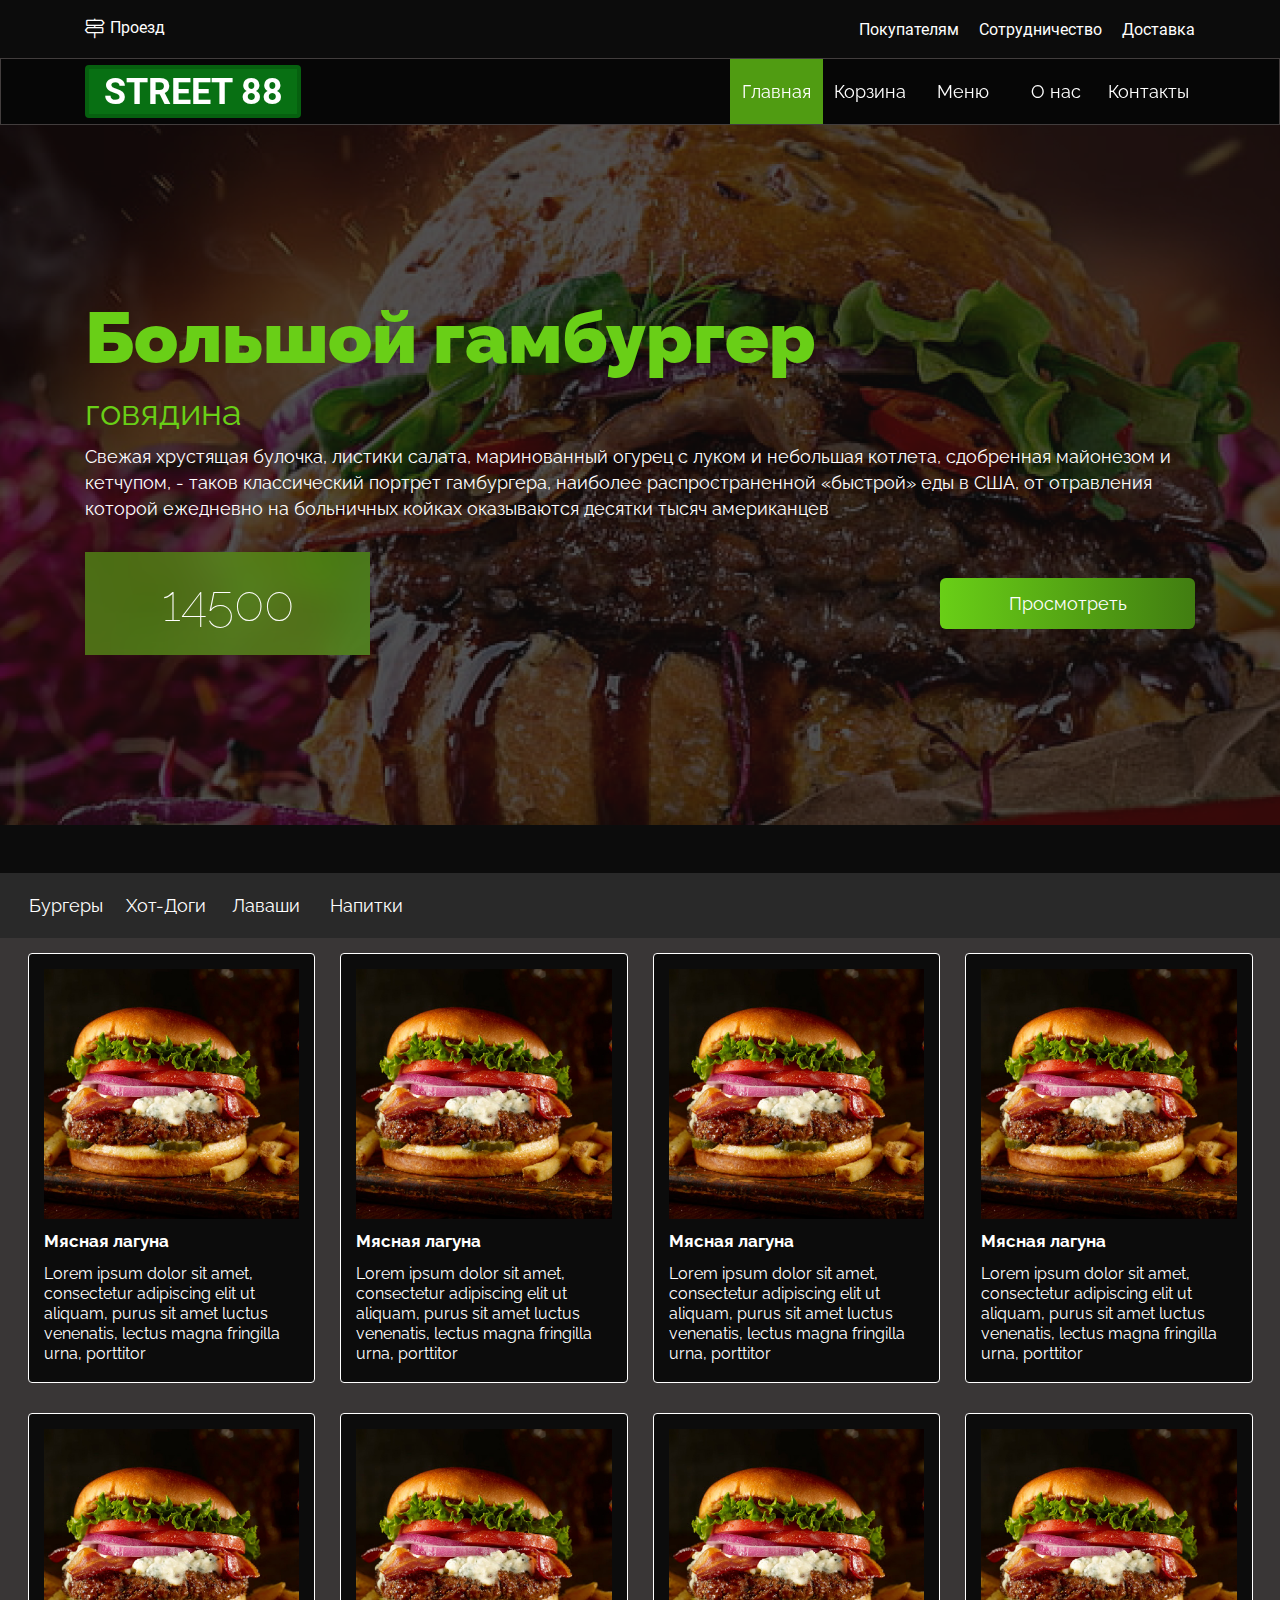
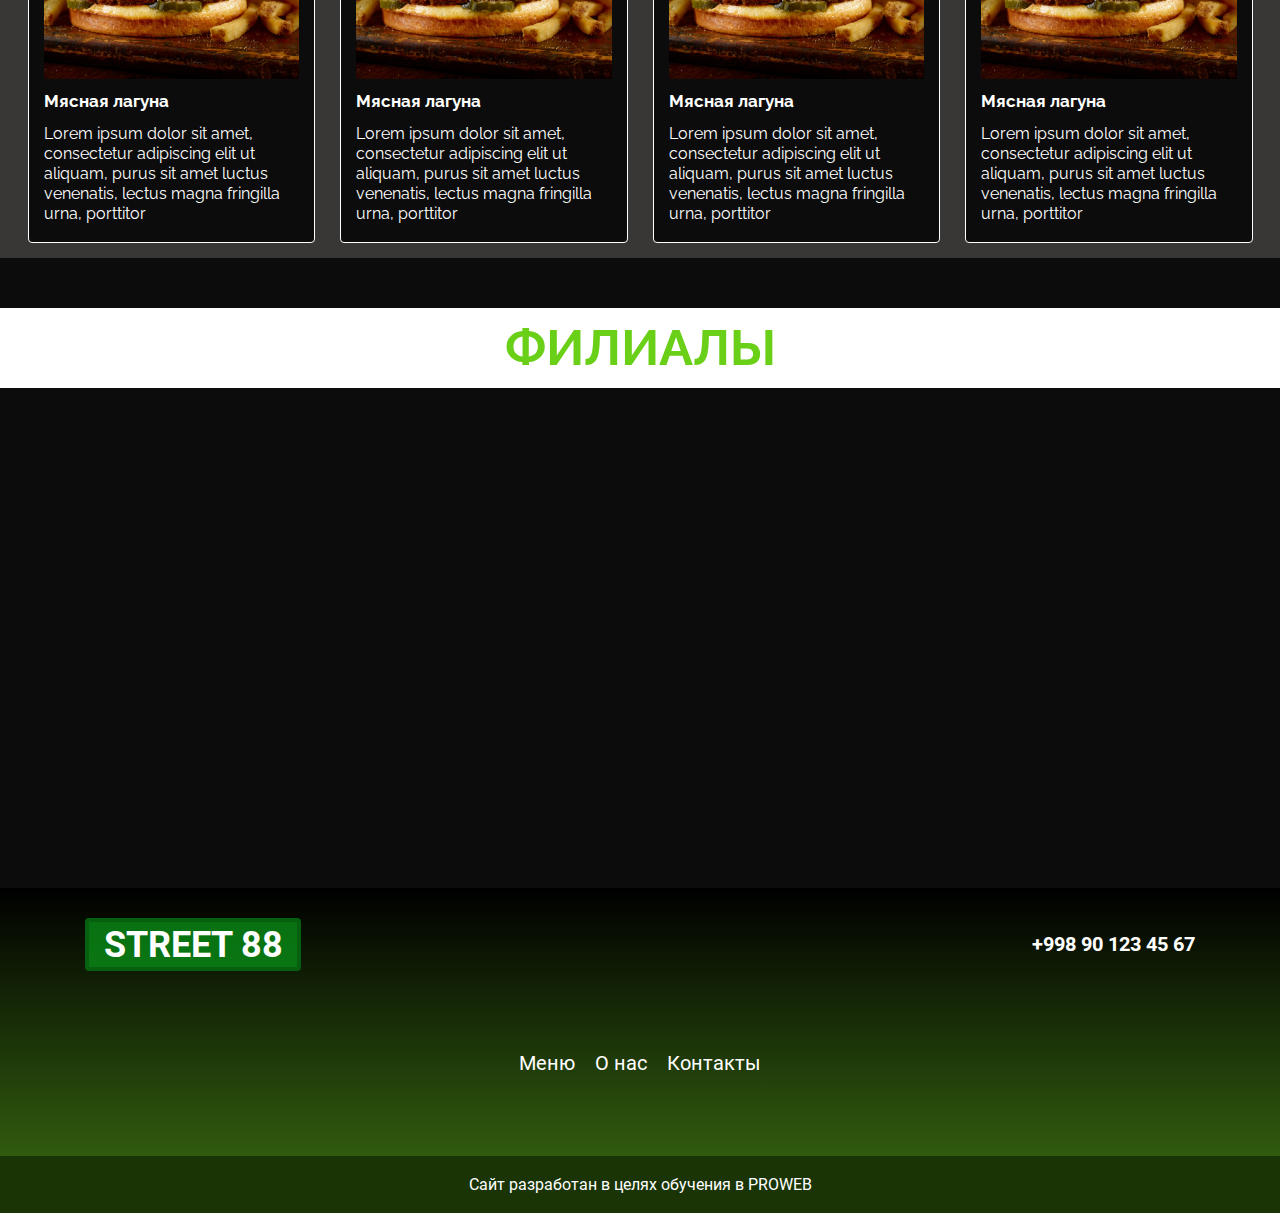
<file: index.html>
<!DOCTYPE html>
<html lang="en">
<head>
    <meta charset="UTF-8">
    <meta http-equiv="X-UA-Compatible" content="IE=edge">
    <meta name="viewport" content="width=device-width, initial-scale=1.0">
    <title>Document</title>
    <link rel="stylesheet" href="css/style.css">
</head>
<body>
    <!-- banner -->
    <div class="banner">
        <div class="banner__center container">
            <a class="banner__left">
                <span class="signs-post"></span>
                <p>Проезд</p>
            </a>
            <div class="banner__right">
                <ul>
                    <li><a href="#">Покупателям</a></li>
                    <li><a href="#">Сотрудничество</a></li>
                    <li><a href="#">Доставка</a></li>
                </ul>
            </div>
        </div>
    </div>
    <!-- banner end -->
    <!-- navbar -->
    <nav class="navbar">
        <div class="navbar__center container">
            <div class="navbar__logo navlogo-indents">
                <a href="index.html">street 88</a>
            </div>
            <div class="navbar__links">
                <ul>
                    <li><a href="index.html" class="active" >Главная</a></li>
                    <li><a href="#">Корзина</a></li>
                    <li><a href="#">Меню</a></li>
                    <li><a href="about-us.html">О нас</a></li>
                    <li><a href="#">Контакты</a></li>
                </ul>
            </div>
            <div class="navbar__menu">
                <span class="burger" ></span>
            </div>
        </div>
    </nav>
    <!-- navbar end  -->
    <!-- title-block  -->
    <div class="title-block">
        <img src="img/title-bg.jpg" alt="">
        <div class="title-block__black">
            <div class="title-block__center container">
                <div class="title-block__text">
                    <h1>Большой гамбургер</h1>
                    <h4>говядина</h4>
                    <p>Свежая хрустящая булочка, листики салата, маринованный огурец с луком и небольшая котлета, сдобренная майонезом и кетчупом, - таков классический портрет гамбургера, наиболее распространенной «быстрой» еды в США, от отравления которой ежедневно на больничных койках оказываются десятки тысяч американцев</p>
                </div>
                <div class="title-block__buttons">
                    <div class="cost">
                        14500
                    </div>
                    <a href="#">Просмотреть</a>
                </div>
            </div>
        </div>
    </div>
    <!-- title-block end -->
    <!-- content  -->
    <div class="content">
        <div class="products">
            <ul>
                <li>Бургеры</li>
                <li>Хот-Доги</li>
                <li>Лаваши</li>
                <li>Напитки</li>
            </ul>
        </div>
        <div class="content__cards">
            <div class="burger-card">
                <div class="burger-card-img">
                    <div class="burger-hov">
                        <span class="cart-plus"></span>
                    </div>
                    <img src="img/burger.jpg" alt="">
                    
                </div>
                <h4>Мясная лагуна</h4>
                <p>Lorem ipsum dolor sit amet, consectetur adipiscing elit ut aliquam, purus sit amet luctus venenatis, lectus magna fringilla urna, porttitor</p>
            </div>
            
            <div class="burger-card">
                <div class="burger-card-img">
                    <div class="burger-hov">
                        <span class="cart-plus"></span>
                    </div>
                    <img src="img/burger.jpg" alt="">
                    
                </div>
                <h4>Мясная лагуна</h4>
                <p>Lorem ipsum dolor sit amet, consectetur adipiscing elit ut aliquam, purus sit amet luctus venenatis, lectus magna fringilla urna, porttitor</p>
            </div>
            <div class="burger-card">
                <div class="burger-card-img">
                    <div class="burger-hov">
                        <span class="cart-plus"></span>
                    </div>
                    <img src="img/burger.jpg" alt="">
                    
                </div>
                <h4>Мясная лагуна</h4>
                <p>Lorem ipsum dolor sit amet, consectetur adipiscing elit ut aliquam, purus sit amet luctus venenatis, lectus magna fringilla urna, porttitor</p>
            </div>
            <div class="burger-card">
                <div class="burger-card-img">
                    <div class="burger-hov">
                        <span class="cart-plus"></span>
                    </div>
                    <img src="img/burger.jpg" alt="">
                    
                </div>
                <h4>Мясная лагуна</h4>
                <p>Lorem ipsum dolor sit amet, consectetur adipiscing elit ut aliquam, purus sit amet luctus venenatis, lectus magna fringilla urna, porttitor</p>
            </div>
            <div class="burger-card">
                <div class="burger-card-img">
                    <div class="burger-hov">
                        <span class="cart-plus"></span>
                    </div>
                    <img src="img/burger.jpg" alt="">
                    
                </div>
                <h4>Мясная лагуна</h4>
                <p>Lorem ipsum dolor sit amet, consectetur adipiscing elit ut aliquam, purus sit amet luctus venenatis, lectus magna fringilla urna, porttitor</p>
            </div>
            <div class="burger-card">
                <div class="burger-card-img">
                    <div class="burger-hov">
                        <span class="cart-plus"></span>
                    </div>
                    <img src="img/burger.jpg" alt="">
                    
                </div>
                <h4>Мясная лагуна</h4>
                <p>Lorem ipsum dolor sit amet, consectetur adipiscing elit ut aliquam, purus sit amet luctus venenatis, lectus magna fringilla urna, porttitor</p>
            </div>
            <div class="burger-card">
                <div class="burger-card-img">
                    <div class="burger-hov">
                        <span class="cart-plus"></span>
                    </div>
                    <img src="img/burger.jpg" alt="">
                    
                </div>
                <h4>Мясная лагуна</h4>
                <p>Lorem ipsum dolor sit amet, consectetur adipiscing elit ut aliquam, purus sit amet luctus venenatis, lectus magna fringilla urna, porttitor</p>
            </div>
            <div class="burger-card">
                <div class="burger-card-img">
                    <div class="burger-hov">
                        <span class="cart-plus"></span>
                    </div>
                    <img src="img/burger.jpg" alt="">
                    
                </div>
                <h4>Мясная лагуна</h4>
                <p>Lorem ipsum dolor sit amet, consectetur adipiscing elit ut aliquam, purus sit amet luctus venenatis, lectus magna fringilla urna, porttitor</p>
            </div>

        </div>
    </div>
    <!-- content end -->
    <!-- filials -->
    <div class="filials">
        <div class="filials__title">
            <h4>ФИЛИАЛЫ</h4>
        </div>
        <div class="filials__map">
            <iframe src="https://www.google.com/maps/embed?pb=!1m18!1m12!1m3!1d5993.589689210332!2d69.28808453417513!3d41.313326456420256!2m3!1f0!2f0!3f0!3m2!1i1024!2i768!4f13.1!3m3!1m2!1s0x38aef4d376395311%3A0x2f977e6f6b98ad7!2sStreet77!5e0!3m2!1sru!2s!4v1647420851551!5m2!1sru!2s" style="border:0;" allowfullscreen="" loading="lazy"></iframe>
        </div>
    </div>
    <!-- filials end -->
    <!-- footer -->
    <footer>
        <div class="footer__top container">
            <div class="footer__logo-tel">
                <div class="footer__logo">
                    <a href="index.html">street 88</a>
                </div>
                <div class="footer__tel">
                    <a href="tel:+998901234567">+998 90 123 45 67</a>
                </div>
            </div>

            <div class="footer__links">
                <ul>
                    <li><a href="#">Меню</a></li>
                    <li><a href="about-us.html">О нас</a></li>
                    <li><a href="#">Контакты</a></li>
                </ul>
            </div>
        </div>
        <div class="footer__buttom">
            <p>Сайт разработан в целях обучения в PROWEB</p>
        </div>
    </footer>
    <!-- footer end -->
    </body>
</html>
</file>
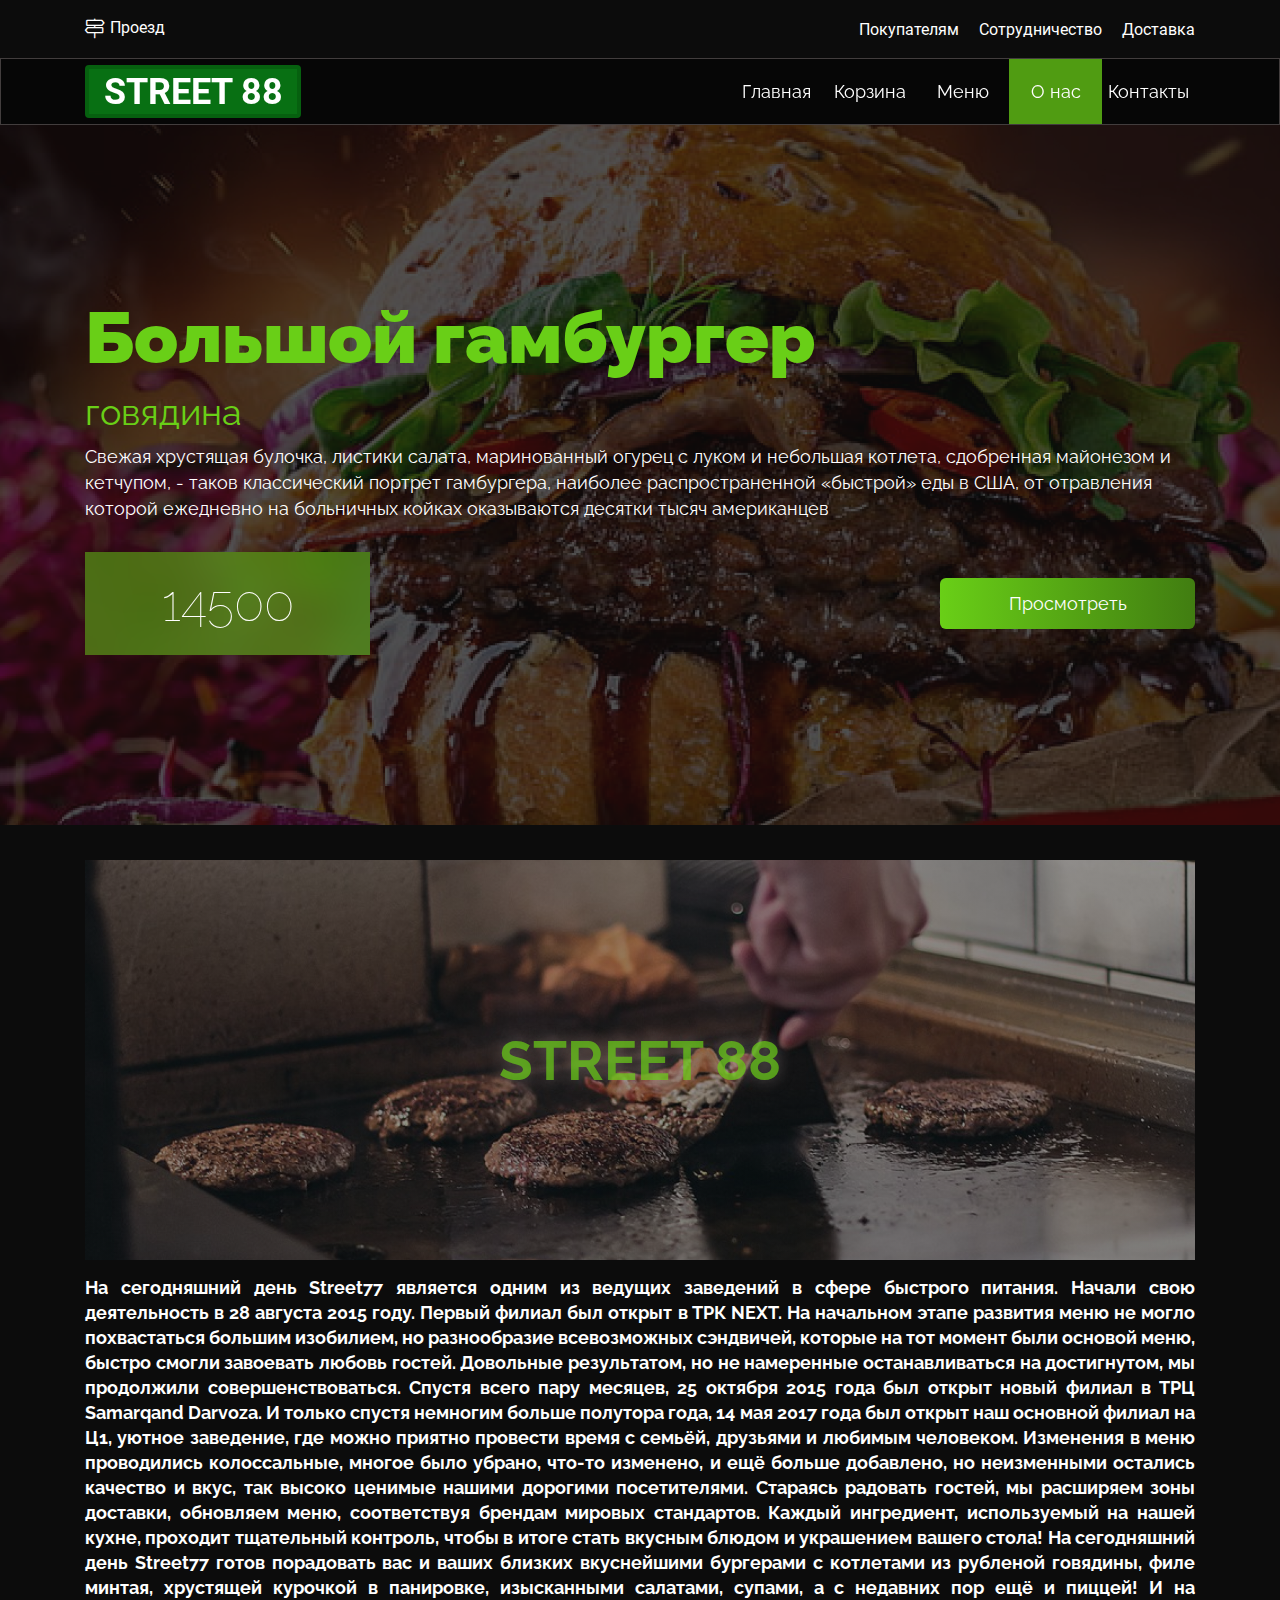
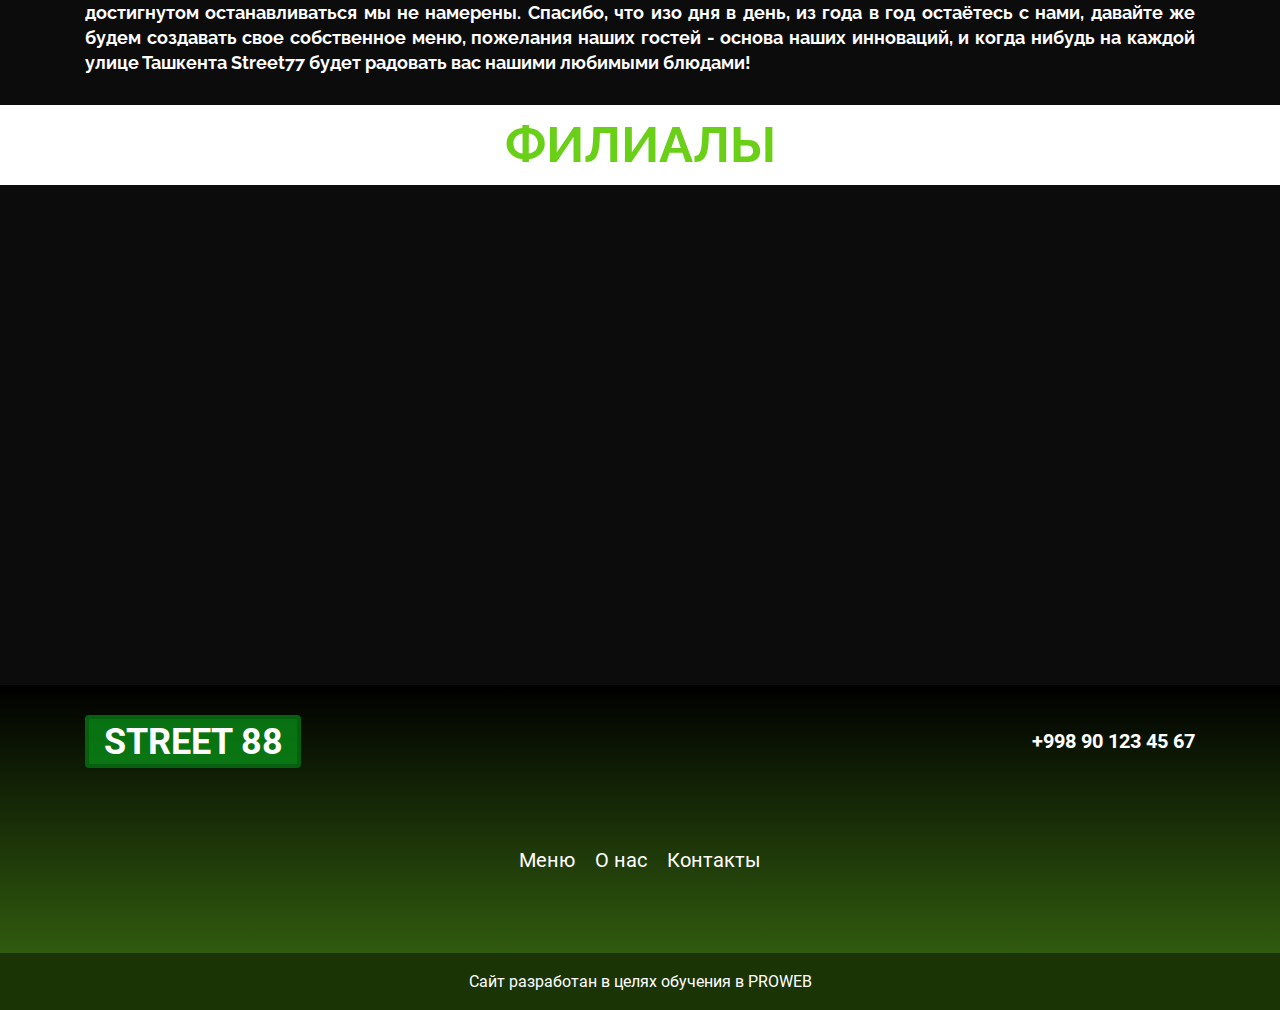
<file: about-us.html>
<!DOCTYPE html>
<html lang="en">
<head>
    <meta charset="UTF-8">
    <meta http-equiv="X-UA-Compatible" content="IE=edge">
    <meta name="viewport" content="width=device-width, initial-scale=1.0">
    <title>Document</title>
    <link rel="stylesheet" href="css/style.css">
</head>
<body>
    <!-- banner -->
    <div class="banner">
        <div class="banner__center container">
            <a class="banner__left">
                <span class="signs-post"></span>
                <p>Проезд</p>
            </a>
            <div class="banner__right">
                <ul>
                    <li><a href="#">Покупателям</a></li>
                    <li><a href="#">Сотрудничество</a></li>
                    <li><a href="#">Доставка</a></li>
                </ul>
            </div>
        </div>
    </div>
    <!-- banner end -->
    <!-- navbar -->
    <nav class="navbar">
        <div class="navbar__center container">
            <div class="navbar__logo navlogo-indents">
                <a href="index.html">street 88</a>
            </div>
            <div class="navbar__links">
                <ul>
                    <li><a href="index.html">Главная</a></li>
                    <li><a href="#">Корзина</a></li>
                    <li><a href="#">Меню</a></li>
                    <li><a href="about-us.html" class="active">О нас</a></li>
                    <li><a href="#">Контакты</a></li>
                </ul>
            </div>
            <div class="navbar__menu">
                <span class="burger" ></span>
            </div>
        </div>
    </nav>
    <!-- navbar end  -->
    <!-- title-block  -->
    <div class="title-block">
        <img src="img/title-bg.jpg" alt="">
        <div class="title-block__black">
            <div class="title-block__center container">
                <div class="title-block__text">
                    <h1>Большой гамбургер</h1>
                    <h4>говядина</h4>
                    <p>Свежая хрустящая булочка, листики салата, маринованный огурец с луком и небольшая котлета, сдобренная майонезом и кетчупом, - таков классический портрет гамбургера, наиболее распространенной «быстрой» еды в США, от отравления которой ежедневно на больничных койках оказываются десятки тысяч американцев</p>
                </div>
                <div class="title-block__buttons">
                    <div class="cost">
                        14500
                    </div>
                    <a href="#">Просмотреть</a>
                </div>
            </div>
        </div>
    </div>
    <!-- title-block end -->
    <!-- about__content -->
    <div class="about__content container">
        <div class="about__bg">
            <img src="img/about-us_cont.jpg" alt="">
            <div class="about__gradient">
                <h4>street 88</h4>
            </div>
        </div>
        <div class="about__text">
            <p>На сегодняшний день Street77 является одним из ведущих заведений в сфере быстрого питания. Начали свою деятельность в 28 августа 2015 году. Первый филиал был открыт в ТРК NEXT. На начальном этапе развития  меню не могло похвастаться большим изобилием, но  разнообразие всевозможных сэндвичей, которые на тот момент были основой меню, быстро смогли завоевать любовь гостей. Довольные результатом, но не намеренные останавливаться на достигнутом, мы продолжили совершенствоваться. Спустя всего пару месяцев, 25 октября 2015 года был открыт новый филиал в ТРЦ Samarqand Darvoza. И только спустя немногим больше полутора года, 14 мая 2017 года был открыт наш основной филиал на Ц1, уютное заведение, где можно приятно провести время с семьёй, друзьями и любимым человеком. Изменения в меню проводились колоссальные, многое было убрано, что-то изменено, и ещё больше добавлено, но неизменными остались качество и вкус, так высоко ценимые нашими дорогими посетителями. Стараясь радовать гостей, мы расширяем зоны доставки, обновляем меню, соответствуя брендам мировых стандартов. Каждый ингредиент, используемый на нашей кухне, проходит тщательный контроль, чтобы в итоге стать вкусным блюдом и украшением вашего стола! На сегодняшний день Street77 готов порадовать вас и ваших близких вкуснейшими бургерами с котлетами из рубленой говядины, филе минтая, хрустящей курочкой в панировке, изысканными салатами, супами, а с недавних пор ещё и пиццей! И на достигнутом останавливаться мы не намерены. Спасибо, что изо дня в день, из года в год остаётесь с нами, давайте же будем создавать свое собственное меню, пожелания наших гостей - основа наших инноваций, и когда нибудь на каждой улице Ташкента Street77 будет радовать вас нашими любимыми блюдами!</p>
        </div>
    </div>

    <!-- about__content end -->
    <!-- filials -->
    <div class="filials">
        <div class="filials__title">
            <h4>ФИЛИАЛЫ</h4>
        </div>
        <div class="filials__map">
            <iframe src="https://www.google.com/maps/embed?pb=!1m18!1m12!1m3!1d5993.589689210332!2d69.28808453417513!3d41.313326456420256!2m3!1f0!2f0!3f0!3m2!1i1024!2i768!4f13.1!3m3!1m2!1s0x38aef4d376395311%3A0x2f977e6f6b98ad7!2sStreet77!5e0!3m2!1sru!2s!4v1647420851551!5m2!1sru!2s" style="border:0;" allowfullscreen="" loading="lazy"></iframe>
        </div>
    </div>
    <!-- filials end -->
    <!-- footer -->
    <footer>
        <div class="footer__top container">
            <div class="footer__logo-tel">
                <div class="footer__logo">
                    <a href="index.html">street 88</a>
                </div>
                <div class="footer__tel">
                    <a href="tel:+998901234567">+998 90 123 45 67</a>
                </div>
            </div>

            <div class="footer__links">
                <ul>
                    <li><a href="#">Меню</a></li>
                    <li><a href="about-us.html">О нас</a></li>
                    <li><a href="#">Контакты</a></li>
                </ul>
            </div>
        </div>
        <div class="footer__buttom">
            <p>Сайт разработан в целях обучения в PROWEB</p>
        </div>
    </footer>
    <!-- footer end -->
    </body>
</html>
</file>
<file: css/style.css>
@import url(fonts.css);

*{
    padding: 0;
    margin: 0;
    list-style: none;
    text-decoration: none;
    box-sizing: border-box;
    font-weight: 400;
    font-family: 'Raleway';
    color: var(--white);
}
/* переменные  */
:root{
    --button-bg: linear-gradient(90deg, #69CF17 0%, #417D11 100%);
    --footer-bg: linear-gradient(180deg, #000000 0%, rgba(105, 207, 23, 0.5) 100%);
    --about-con-bg:linear-gradient(0deg, rgba(12, 12, 12, 0.44), rgba(12, 12, 12, 0.44));
    
    --bg-title:rgba(12, 12, 12, 0.72);
    --nav-border:rgba(125, 115, 115, 0.5);
    --nav-bg:rgba(0, 0, 0, 0.5);

    --any-black:#0C0C0C;
    --logo-bordder: #06600F ;
    --logo-bg: rgba(10, 148, 24, 0.75);
    --link-hover: rgba(105, 207, 23, 0.75);
    --green-col: #69CF17;
    --coast-col: rgba(105, 207, 23, 0.5);
    --choos-bg:#292929;
    --content-bg:#393636;
    --card-hover:rgba(105, 207, 23, 0.9);
    --footer-proweb:#1A3406;

    --about-text-col:rgba(105, 207, 23, 0.7);
    --about88-shadow:0px 0px 15px rgba(191, 171, 171, 0.4);

    --white: #ffffff;
    --black: #000000;

    --ral:'Raleway';
    --rob:'Roboto';
    --icon:'icons'
}
/* icons  */
*::before,
*::after{
    font-family: var(--icon);
}
.signs-post::before{
    content: '\f277';
    font-weight: 300;
    color: var(--white);
    font-size: 20px;
    display: inline-flex;
}
.cart-plus::before{
    content: '\f217';
    font-weight: 300;
    color: var(--white);
    font-size: 60px;
    display: inline-flex;
}

/* container  */
.container{
    max-width: 1140px;
    width: 100%;
    margin: 0 auto;
    padding: 0 15px;
}
/* banner  */
.banner{
    width: 100%;
    height: 58px;

}
.banner__center{
    display: flex;
    height: 58px;
    display: flex;
    justify-content: space-between;
    align-items: center;
    flex-wrap: wrap;
}
.banner__left{
    display: flex;
    column-gap: 5px;
}
.banner__right ul{
    display: flex;
    column-gap: 20px;
}
.banner__left p,
.banner__right a{
    font-family: var(--rob);
    color: var(--white);
    font-size: 16px;
    line-height: 19px;
}

/* banner end  */

/* navbar  */
.navbar{
    min-height: 60px;
    background: var(--nav-bg);
    border: 1px solid var(--nav-border);
    backdrop-filter: blur(15px);
    position: sticky;
    top: 0;
    z-index: 50;
}
.navbar__center{
    min-height: 56px;
    display: flex;
    justify-content: space-between;
    align-items: center;
}
.navbar__logo a,
.footer__logo a{
    display: flex;
    align-items: center;
    justify-content: center;
    width: 216px;
    height: 53px;
    background: var(--logo-bg);
    border: 4px solid var(--logo-bordder);
    border-radius: 4px;
    font-family: var(--rob);
    font-size: 36px;
    line-height: 30px;
    font-weight: 700;
    text-transform: uppercase;
    
}
.navlogo-indents{
    margin: 6px 0;
}
.navbar__links ul{
    display: flex;
    height: 65px;
}
.navbar__links a{
    display: flex;
    justify-content: center;
    align-items: center;
    height: 65px;
    width: 93px;
    font-size: 18px;
    line-height: 21px;
}
.navbar__links a:hover{
    background: var(--link-hover);
}
.active{
    background: var(--link-hover);
}
.navbar__menu{
    display: none;
}
.burger::before{
    content: '\f39c';
    font-weight: 300;
    color: var(--white);
    font-size: 40px;
    display: inline-flex;
}
/* navbar end */
/* content  */
body{
    background: var(--any-black);
}

/* title-block  */
.title-block {
    min-height: 700px;
    display: flex;
    position: relative;

}
.title-block img{
    position: absolute;
    width: 100%;
    height: 700px;
    justify-content: center;
    align-items: center;
    object-fit: cover;
}
.title-block__black {
    display: flex;
    width: 100%;
    height: 700px;
    background: var(--bg-title);
    z-index: 10;
}
.title-block__center {
    z-index: 10;
    display: flex;
    flex-direction: column;
    justify-content: center;
}
.title-block__text h1{
    font-weight: 900;
    font-size: 72px;
    line-height: 85px;
    color: var(--green-col);
    margin: 0 0 18px 0;
}
.title-block__text h4{
    font-size: 36px;
    line-height: 28px;
    margin: 0 0 18px 0;
    color: var(--green-col);
}
.title-block__text p{
    font-size: 17.7px;
    line-height: 26px;
    max-width: 1110px;
    margin: 0 0 30px 0;
}
.title-block__buttons {
    display: flex;
    align-items: center;
    justify-content: space-between;
}
.title-block__buttons a{
    display: flex;
    align-items: center;
    justify-content: center;
    background: var(--button-bg);
    border-radius: 6px;
    width: 255px;
    height: 51px;
    font-size: 18px;
    line-height: 21px;
}
.cost {
    display: flex;
    justify-content: center;
    align-items: center;
    width: 285px;
    height: 103px;
    background: var(--coast-col);
    backdrop-filter: blur(18px);
    font-size: 50px;
    line-height: 25px;
    font-weight: 100;

}
/* title-block end */
/* content  */
/* products  */
.products{
    height: 65px;
    background: var(--choos-bg);
    padding: 0 21px;
    margin: 48px 0 0 0;
}
.products ul{
    display: flex;
    column-gap: 10px;
}
.products li{
    height: 65px;
    width: 90px;
    display: flex;
    justify-content: center;
    align-items: center;
    font-size: 18px;
    line-height: 24px;
}
.products li:hover{
    border-bottom: 1px solid var(--white);
}
/* products end */

.content__cards{
    padding: 15px;
    background: var(--content-bg);
    display: flex;
    justify-content: center;
    column-gap: 2%;
    row-gap: 30px;
    flex-wrap: wrap;
}
.burger-card{
    width: 23%;
    min-height: 524px;
    padding: 15px;
    background: var(--any-black);
    border-radius: 4px;
    border: 1px solid var(--white);
}
.burger-card-img{
    position: relative;
    display: flex;
    justify-content: center;
    align-items: center;
    width: 100%;
    height: 325px;
    width: 100%;
}
.burger-card-img img{
    position: absolute;
    width: 100%;    
    height: 325px;
    object-fit: cover;
}
.burger-hov{
    display: flex;
    justify-content: center;
    align-items: center;
    width: 100%;
    height: 100%;
    z-index: 4;
    background: var(--card-hover);
    opacity: 0;
    /* display: none; */
}
.burger-hov:hover{
    opacity: 1;
    /* display: flex; */
}
.burger-card h4{
    margin: 15px 0;
    font-size: 19px;
    line-height: 15px;
    font-weight: 700;
}
.burger-card p{
    font-size: 19px;
    line-height: 25px;
}

/* content end */

/* about__content */
.about__content{
    min-height: 830px;
    display: flex;
    flex-direction: column;
    justify-content: space-between;
    transform: translateY(35px);
}
.about__bg {
    position: relative;
    height: 400px;
    margin: 0 0 15px 0;
}
.about__bg img{
    width: 100%;
    position: absolute;
    height: 400px;
    object-fit: cover;
    z-index: -1;
}

.about__gradient {
    width: 100%;
    height: 400px;
    display: flex;
    justify-content: center;
    align-items: center;
    z-index: 5;
    background: var(--about-con-bg);
}
.about__gradient h4{
    font-size: 55px;
    line-height: 65px;
    font-weight: 700;
    text-transform: uppercase;
    color: var(--about-text-col);
    text-shadow: var(--about88-shadow);
}
.about__text p{
    font-size: 18px;
    line-height: 25px;
    text-align: justify;
    font-weight: 700;
    max-width: 1110px;
    margin: 0 0 15px 0;
}
/* about__content end */

/* filials  */
.filials{
    margin: 50px 0 0 0;
}
.filials__title{
    height: 80px;
    display: flex;
    justify-content: center;
    align-items: center;
    background: var(--white);
}
.filials__title h4{
    font-size: 50px;
    line-height: 40px;
    font-weight: 700;
    color: var(--green-col);
}
.filials__map{
    height: 500px;
}
.filials__map iframe{
    width: 100%;
    height: 500px;
}
/* filials end */
/* footer  */
footer{
    background: var(--footer-bg);
    height: 325px;
    display: flex;
    flex-direction: column;
    justify-content: space-between;
}


.footer__logo-tel{
    display: flex;
    align-items: center;
    justify-content: space-between;
    margin: 30px 0 81px 0;
}

.footer__links ul{
    display: flex;
    justify-content: center;
    width: 100%;
    column-gap: 20px;
}
.footer__links a,
.footer__tel a{
    font-family: var(--rob);
    font-size: 20px;
    line-height: 23px;
}
.footer__tel a{
    font-weight: 700;
}

.footer__buttom{
    height: 57px;
    display: flex;
    justify-content: center;
    align-items: center;
    background: var(--footer-proweb);
}
.footer__buttom p{
    font-family: var(--rob);
    font-size: 16px;
    line-height: 19px;
}

/* footer end */

/* media  */
@media (max-width: 1400px) {
/* content  */
.content__cards{
    padding: 15px;
    background: var(--content-bg);
    display: flex;
    justify-content: center;
    column-gap: 2%;
    row-gap: 30px;
    flex-wrap: wrap;
}
.burger-card{
    width: 23%;
    min-height: 430px;
    padding: 15px;
    background: var(--any-black);
    border-radius: 4px;
    border: 1px solid var(--white);
}
.burger-card-img{
    position: relative;
    display: flex;
    justify-content: center;
    align-items: center;
    width: 100%;
    height: 250px;
}
.burger-card-img img{
    position: absolute;
    width: 100%;    
    height: 250px;
    object-fit: cover;
}
.burger-hov{
    display: flex;
    justify-content: center;
    align-items: center;
    width: 100%;
    height: 100%;
    z-index: 4;
    background: var(--card-hover);
    opacity: 0;
    /* display: none; */
}
.burger-hov:hover{
    opacity: 1;
    /* display: flex; */
}
.burger-card h4{
    margin: 15px 0;
    font-size: 17px;
    line-height: 15px;
    font-weight: 700;
}
.burger-card p{
    font-size: 16px;
    line-height: 20px;
}

/* content end */
}
@media (max-width: 1200px) {
    .container{
        max-width: 920px;
    }
    /* content  */
.content__cards{
    padding: 15px;
    background: var(--content-bg);
    display: flex;
    justify-content: center;
    column-gap: 2%;
    row-gap: 30px;
    flex-wrap: wrap;
}
.burger-card{
    width: 32%;
    min-height: 430px;
    padding: 15px;
    background: var(--any-black);
    border-radius: 4px;
    border: 1px solid var(--white);
}
.burger-card-img{
    position: relative;
    display: flex;
    justify-content: center;
    align-items: center;
    width: 100%;
    height: 250px;
}
.burger-card-img img{
    position: absolute;
    width: 100%;    
    height: 250px;
    object-fit: cover;
}
.burger-hov{
    display: flex;
    justify-content: center;
    align-items: center;
    width: 100%;
    height: 100%;
    z-index: 4;
    background: var(--card-hover);
    opacity: 0;
    /* display: none; */
}
.burger-hov:hover{
    opacity: 1;
    /* display: flex; */
}
.burger-card h4{
    margin: 15px 0;
    font-size: 17px;
    line-height: 15px;
    font-weight: 700;
}
.burger-card p{
    font-size: 16px;
    line-height: 20px;
}
/* content end */
/* filials  */
.filials{
    margin: 40px 0 0 0;
}
.filials__title{
    height: 70px;
    display: flex;
    justify-content: center;
    align-items: center;
    background: var(--white);
}
.filials__title h4{
    font-size: 40px;
    line-height: 40px;
    font-weight: 700;
    color: var(--green-col);
}
.filials__map{
    height: 400px;
}
.filials__map iframe{
    width: 100%;
    height: 400px;
}
/* filials end */
/* footer  */
footer{
    background: var(--footer-bg);
    height: 280px;
    display: flex;
    flex-direction: column;
    justify-content: space-between;
}


.footer__logo-tel{
    display: flex;
    align-items: center;
    justify-content: space-between;
    margin: 30px 0 81px 0;
}

.footer__links ul{
    display: flex;
    justify-content: center;
    width: 100%;
    column-gap: 20px;
}
.footer__links a,
.footer__tel a{
    font-family: var(--rob);
    font-size: 20px;
    line-height: 23px;
}
.footer__tel a{
    font-weight: 700;
}

.footer__buttom{
    height: 57px;
    display: flex;
    justify-content: center;
    align-items: center;
    background: var(--footer-proweb);
}
.footer__buttom p{
    font-family: var(--rob);
    font-size: 16px;
    line-height: 19px;
}

/* footer end */
}
@media (max-width: 992px) {
    .container{
        max-width: 750px;
    }
    .navbar__logo a,
    .footer__logo a{
        display: flex;
        align-items: center;
        justify-content: center;
        width: 180px;
        height: 45px;
        background: var(--logo-bg);
        border: 4px solid var(--logo-bordder);
        border-radius: 4px;
        font-family: var(--rob);
        font-size: 25px;
        line-height: 26px;
        font-weight: 700;
        text-transform: uppercase;
    }

    .navbar__links ul{
        display: flex;
        height: 57px;
    }
    .navbar__links a{
        display: flex;
        justify-content: center;
        align-items: center;
        height: 57px;
        width: 90px;
        font-size: 18px;
        line-height: 21px;
    }

    /* title-block  */
.title-block {
    min-height: 600px;
    display: flex;
    position: relative;

}
.title-block img{
    position: absolute;
    width: 100%;
    height: 600px;
    justify-content: center;
    align-items: center;
    object-fit: cover;
}
.title-block__black {
    display: flex;
    width: 100%;
    height: 600px;
    background: var(--bg-title);
    z-index: 10;
}
.title-block__center {
    z-index: 10;
    display: flex;
    flex-direction: column;
    justify-content: center;
}
.title-block__text h1{
    font-weight: 900;
    font-size: 65px;
    line-height: 85px;
    color: var(--green-col);
    margin: 0 0 15px 0;
}
.title-block__text h4{
    font-size: 34px;
    line-height: 25px;
    margin: 0 0 15px 0;
    color: var(--green-col);
}
.title-block__text p{
    font-size: 16px;
    line-height: 25px;
    max-width: 1110px;
    margin: 0 0 25px 0;
}
.title-block__buttons {
    display: flex;
    align-items: center;
    justify-content: space-between;
}
.title-block__buttons a{
    display: flex;
    align-items: center;
    justify-content: center;
    background: var(--button-bg);
    border-radius: 6px;
    width: 200px;
    height: 50px;
    font-size: 16px;
    line-height: 21px;
}
.cost {
    display: flex;
    justify-content: center;
    align-items: center;
    width: 230px;
    height: 90px;
    background: var(--coast-col);
    backdrop-filter: blur(18px);
    font-size: 40px;
    line-height: 25px;
    font-weight: 100;

}
/* title-block end */

    /* content  */
    .content__cards{
        padding: 15px;
        background: var(--content-bg);
        display: flex;
        justify-content: center;
        column-gap: 2%;
        row-gap: 20px;
        flex-wrap: wrap;
    }
    .burger-card{
        width: 32%;
        min-height: 320px;
        padding: 10px;
        background: var(--any-black);
        border-radius: 4px;
        border: 1px solid var(--white);
    }
    .burger-card-img{
        position: relative;
        display: flex;
        justify-content: center;
        align-items: center;
        width: 100%;
        height: 200px;
    }
    .burger-card-img img{
        position: absolute;
        width: 100%;    
        height: 200px;
        object-fit: cover;
    }
    .burger-hov{
        display: flex;
        justify-content: center;
        align-items: center;
        width: 100%;
        height: 100%;
        z-index: 4;
        background: var(--card-hover);
        opacity: 0;
        /* display: none; */
    }
    .burger-hov:hover{
        opacity: 1;
        /* display: flex; */
    }
    .burger-card h4{
        margin: 10px 0;
        font-size: 16px;
        line-height: 15px;
        font-weight: 700;
    }
    .burger-card p{
        font-size: 15px;
        line-height: 16px;
    }
    
    /* content end */

    
/* about__content */
.about__content{
    min-height: 830px;
    display: flex;
    flex-direction: column;
    justify-content: space-between;
    transform: translateY(25px);
}
.about__bg {
    position: relative;
    height: 350px;
    margin: 0 0 15px 0;
}
.about__bg img{
    width: 100%;
    position: absolute;
    height: 350px;
    object-fit: cover;
    z-index: -1;
}

.about__gradient {
    width: 100%;
    height: 350px;
    display: flex;
    justify-content: center;
    align-items: center;
    z-index: 5;
    background: var(--about-con-bg);
}
.about__gradient h4{
    font-size: 45px;
    line-height: 50px;
    font-weight: 700;
    text-transform: uppercase;
    color: var(--about-text-col);
    text-shadow: var(--about88-shadow);
}
.about__text p{
    font-size: 16px;
    line-height: 22px;
    text-align: justify;
    font-weight: 700;
    max-width: 1110px;
    margin: 0 0 15px 0;
}
/* about__content end */

    /* filials  */
.filials{
    margin: 30px 0 0 0;
}
.filials__title{
    height: 60px;
    display: flex;
    justify-content: center;
    align-items: center;
    background: var(--white);
}
.filials__title h4{
    font-size: 30px;
    line-height: 30px;
    font-weight: 700;
    color: var(--green-col);
}
.filials__map{
    height: 300px;
}
.filials__map iframe{
    width: 100%;
    height: 300px;
}
/* filials end */
/* footer  */
footer{
    background: var(--footer-bg);
    height: 220px;
    display: flex;
    flex-direction: column;
    justify-content: space-between;
}


.footer__logo-tel{
    display: flex;
    align-items: center;
    justify-content: space-between;
    margin: 30px 0 40px 0;
}

.footer__links ul{
    display: flex;
    justify-content: center;
    width: 100%;
    column-gap: 20px;
}
.footer__links a,
.footer__tel a{
    font-family: var(--rob);
    font-size: 17px;
    line-height: 20px;
}
.footer__tel a{
    font-weight: 700;
}

.footer__buttom{
    height: 50px;
    display: flex;
    justify-content: center;
    align-items: center;
    background: var(--footer-proweb);
}
.footer__buttom p{
    font-family: var(--rob);
    font-size: 16px;
    line-height: 19px;
}

/* footer end */
}
@media (max-width: 768px) {
    .container{
        padding: 0 5px;
    }
    .navbar__logo a,
    .footer__logo a{
        display: flex;
        align-items: center;
        justify-content: center;
        width: 160px;
        height: 40px;
        background: var(--logo-bg);
        border: 4px solid var(--logo-bordder);
        border-radius: 4px;
        font-family: var(--rob);
        font-size: 22px;
        line-height: 24px;
        font-weight: 700;
        text-transform: uppercase;
    }

    .navbar__links ul{
        display: flex;
        height: 52px;
    }
    .navbar__links a{
        display: flex;
        justify-content: center;
        align-items: center;
        height: 52px;
        width: 75px;
        font-size: 15px;
        line-height: 21px;
    }

        /* title-block  */
.title-block {
    min-height: 500px;
    display: flex;
    position: relative;

}
.title-block img{
    position: absolute;
    width: 100%;
    height: 500px;
    justify-content: center;
    align-items: center;
    object-fit: cover;
}
.title-block__black {
    display: flex;
    width: 100%;
    height: 500px;
    background: var(--bg-title);
    z-index: 10;
}
.title-block__center {
    z-index: 10;
    display: flex;
    flex-direction: column;
    justify-content: center;
}
.title-block__text h1{
    font-weight: 900;
    font-size: 50px;
    line-height: 50px;
    color: var(--green-col);
    margin: 0 0 10px 0;
}
.title-block__text h4{
    font-size: 25px;
    line-height: 20px;
    margin: 0 0 10px 0;
    color: var(--green-col);
}
.title-block__text p{
    font-size: 15px;
    line-height: 20px;
    max-width: 1110px;
    margin: 0 0 15px 0;
}
.title-block__buttons {
    display: flex;
    align-items: center;
    justify-content: space-between;
}
.title-block__buttons a{
    display: flex;
    align-items: center;
    justify-content: center;
    background: var(--button-bg);
    border-radius: 6px;
    width: 200px;
    height: 50px;
    font-size: 16px;
    line-height: 21px;
}
.cost {
    display: flex;
    justify-content: center;
    align-items: center;
    width: 230px;
    height: 90px;
    background: var(--coast-col);
    backdrop-filter: blur(18px);
    font-size: 40px;
    line-height: 25px;
    font-weight: 100;

}
/* title-block end */

/* about__content */
.about__content{
    min-height: 830px;
    display: flex;
    flex-direction: column;
    justify-content: space-between;
    transform: translateY(25px);
    padding: 0 10px;
}
.about__bg {
    position: relative;
    height: 350px;
    margin: 0 0 15px 0;
}
.about__bg img{
    width: 100%;
    position: absolute;
    height: 350px;
    object-fit: cover;
    z-index: -1;
}

.about__gradient {
    width: 100%;
    height: 350px;
    display: flex;
    justify-content: center;
    align-items: center;
    z-index: 5;
    background: var(--about-con-bg);
}
.about__gradient h4{
    font-size: 45px;
    line-height: 50px;
    font-weight: 700;
    text-transform: uppercase;
    color: var(--about-text-col);
    text-shadow: var(--about88-shadow);
}
.about__text p{
    font-size: 16px;
    line-height: 22px;
    text-align: justify;
    font-weight: 700;
    max-width: 1110px;
    margin: 0 0 15px 0;
}
/* about__content end */

 /* content  */
.content__cards{
    padding: 15px;
    background: var(--content-bg);
    display: flex;
    justify-content: center;
    column-gap: 2%;
    row-gap: 15px;
    flex-wrap: wrap;
}
.burger-card{
    width: 32%;
    min-height: 280px;
    padding: 10px;
    background: var(--any-black);
    border-radius: 4px;
    border: 1px solid var(--white);
}
.burger-card-img{
    position: relative;
    display: flex;
    justify-content: center;
    align-items: center;
    width: 100%;
    height: 150px;
}
.burger-card-img img{
    position: absolute;
    width: 100%;    
    height: 150px;
    object-fit: cover;
}
.burger-hov{
    display: flex;
    justify-content: center;
    align-items: center;
    width: 100%;
    height: 100%;
    z-index: 4;
    background: var(--card-hover);
    opacity: 0;
    /* display: none; */
}
.burger-hov:hover{
    opacity: 1;
    /* display: flex; */
}
.burger-card h4{
    margin: 5px 0;
    font-size: 16px;
    line-height: 15px;
    font-weight: 700;
}
.burger-card p{
    font-size: 14px;
    line-height: 16px;
}

/* content end */

/* footer  */
footer{
    background: var(--footer-bg);
    height: 180px;
    display: flex;
    flex-direction: column;
    justify-content: space-between;
}


.footer__logo-tel{
    display: flex;
    align-items: center;
    justify-content: space-between;
    margin: 15px 0 20px 0;
}

.footer__links ul{
    display: flex;
    justify-content: center;
    width: 100%;
    column-gap: 20px;
}
.footer__links a,
.footer__tel a{
    font-family: var(--rob);
    font-size: 15px;
    line-height: 16px;
}
.footer__tel a{
    font-weight: 700;
}

.footer__buttom{
    height: 50px;
    display: flex;
    justify-content: center;
    align-items: center;
    background: var(--footer-proweb);
}
.footer__buttom p{
    font-family: var(--rob);
    font-size: 15px;
    line-height: 16px;
}

/* footer end */
}
@media (max-width: 576px) {
    .navbar__links{
        display: none;
    }
    .navbar__menu{
        display: flex;
        justify-content: center;
        align-items: center;
        width: 40px;
    }

    .navbar__logo a,
    .footer__logo a{
        display: flex;
        align-items: center;
        justify-content: center;
        width: 120px;
        height: 40px;
        background: var(--logo-bg);
        border: 4px solid var(--logo-bordder);
        border-radius: 4px;
        font-family: var(--rob);
        font-size: 18px;
        line-height: 20px;
        font-weight: 700;
        text-transform: uppercase;
    }

     /* content  */
.content__cards{
    padding: 15px;
    background: var(--content-bg);
    display: flex;
    justify-content: center;
    column-gap: 2%;
    row-gap: 15px;
    flex-wrap: wrap;
}
.burger-card{
    width: 48%;
    min-height: 280px;
    padding: 10px;
    background: var(--any-black);
    border-radius: 4px;
    border: 1px solid var(--white);
}
.burger-card-img{
    position: relative;
    display: flex;
    justify-content: center;
    align-items: center;
    width: 100%;
    height: 150px;
}
.burger-card-img img{
    position: absolute;
    width: 100%;    
    height: 150px;
    object-fit: cover;
}
.burger-hov{
    display: flex;
    justify-content: center;
    align-items: center;
    width: 100%;
    height: 100%;
    z-index: 4;
    background: var(--card-hover);
    opacity: 0;
    /* display: none; */
}
.burger-hov:hover{
    opacity: 1;
    /* display: flex; */
}
.burger-card h4{
    margin: 5px 0;
    font-size: 16px;
    line-height: 15px;
    font-weight: 700;
}
.burger-card p{
    font-size: 14px;
    line-height: 16px;
}

/* content end */

/* about__content */
.about__content{
    min-height: 700px;
    display: flex;
    flex-direction: column;
    justify-content: space-between;
    transform: translateY(15px);
    padding: 0 10px;
}
.about__bg {
    position: relative;
    height: 300px;
    margin: 0 0 10px 0;
}
.about__bg img{
    width: 100%;
    position: absolute;
    height: 300px;
    object-fit: cover;
    z-index: -1;
}

.about__gradient {
    width: 100%;
    height: 300px;
    display: flex;
    justify-content: center;
    align-items: center;
    z-index: 5;
    background: var(--about-con-bg);
}
.about__gradient h4{
    font-size: 32px;
    line-height: 30px;
    font-weight: 700;
    text-transform: uppercase;
    color: var(--about-text-col);
    text-shadow: var(--about88-shadow);
}
.about__text p{
    font-size: 14px;
    line-height: 18px;
    text-align: justify;
    font-weight: 700;
    max-width: 1110px;
    margin: 0 0 5px 0;
}
/* about__content end */

    /* filials  */
    .filials{
        margin: 20px 0 0 0;
    }
    .filials__title{
        height: 50px;
        display: flex;
        justify-content: center;
        align-items: center;
        background: var(--white);
    }
    .filials__title h4{
        font-size: 24px;
        line-height: 25px;
        font-weight: 700;
        color: var(--green-col);
    }
    .filials__map{
        height: 250px;
    }
    .filials__map iframe{
        width: 100%;
        height: 250px;
    }
    /* filials end */
    

}
@media (max-width: 480px) {
    .banner{
        display: none;
    }
    /* title-block  */
.title-block {
    min-height: 500px;
    display: flex;
    position: relative;

}
.title-block img{
    position: absolute;
    width: 100%;
    height: 500px;
    justify-content: center;
    align-items: center;
    object-fit: cover;
}
.title-block__black {
    display: flex;
    width: 100%;
    height: 500px;
    background: var(--bg-title);
    z-index: 10;
}
.title-block__center {
    z-index: 10;
    display: flex;
    flex-direction: column;
    justify-content: center;
}
.title-block__text h1{
    text-align: center;
    font-weight: 900;
    font-size: 50px;
    line-height: 50px;
    color: var(--green-col);
    margin: 0 0 10px 0;
}
.title-block__text h4{
    font-size: 25px;
    line-height: 20px;
    margin: 0 0 10px 0;
    color: var(--green-col);
}
.title-block__text p{
    font-size: 15px;
    line-height: 20px;
    max-width: 1110px;
    margin: 0 0 15px 0;
}
.title-block__buttons {
    display: flex;
    align-items: center;
    justify-content: space-between;
}
.title-block__buttons a{
    display: flex;
    align-items: center;
    justify-content: center;
    background: var(--button-bg);
    border-radius: 6px;
    width: 150px;
    height: 50px;
    font-size: 16px;
    line-height: 21px;
}
.cost {
    display: flex;
    justify-content: center;
    align-items: center;
    width: 140px;
    height: 60px;
    background: var(--coast-col);
    backdrop-filter: blur(18px);
    font-size: 30px;
    line-height: 25px;
    font-weight: 100;

}
/* title-block end */
/* products  */
.products{
    height: 50px;
    background: var(--choos-bg);
    padding: 0 21px;
    margin: 48px 0 0 0;
}
.products ul{
    display: flex;
    column-gap: 10px;
}
.products li{
    height: 50px;
    width: 75px;
    display: flex;
    justify-content: center;
    align-items: center;
    font-size: 15px;
    line-height: 20px;
}
.products li:hover{
    border-bottom: 1px solid var(--white);
}
/* products end */
     /* content  */
    .content__cards{
        padding: 15px;
        background: var(--content-bg);
        display: flex;
        justify-content: center;
        column-gap: 2%;
        row-gap: 15px;
        flex-wrap: wrap;
    }
    .burger-card{
        width: 100%;
        min-height: 370px;
        padding: 10px;
        background: var(--any-black);
        border-radius: 4px;
        border: 1px solid var(--white);
    }
    .burger-card-img{
        position: relative;
        display: flex;
        justify-content: center;
        align-items: center;
        width: 100%;
        height: 250px;
    }
    .burger-card-img img{
        position: absolute;
        width: 100%;    
        height: 250px;
        object-fit: cover;
    }
    .burger-hov{
        display: flex;
        justify-content: center;
        align-items: center;
        width: 100%;
        height: 100%;
        z-index: 4;
        background: var(--card-hover);
        opacity: 0;
        /* display: none; */
    }
    .burger-hov:hover{
        opacity: 1;
        /* display: flex; */
    }
    .burger-card h4{
        margin: 10px 0;
        font-size: 18px;
        line-height: 15px;
        font-weight: 700;
    }
    .burger-card p{
        font-size: 16px;
        line-height: 16px;
    }
    
    /* content end */
    
/* footer  */
footer{
    background: var(--footer-bg);
    height: 150px;
    display: flex;
    flex-direction: column;
    justify-content: space-between;
}


.footer__logo-tel{
    display: flex;
    align-items: center;
    justify-content: space-between;
    margin: 10px 0 20px 0;
}

.footer__links ul{
    display: flex;
    justify-content: center;
    width: 100%;
    column-gap: 20px;
}
.footer__links a,
.footer__tel a{
    font-family: var(--rob);
    font-size: 15px;
    line-height: 16px;
}
.footer__tel a{
    font-weight: 700;
}

.footer__buttom{
    height: 50px;
    display: flex;
    justify-content: center;
    align-items: center;
    background: var(--footer-proweb);
}
.footer__buttom p{
    font-family: var(--rob);
    font-size: 12px;
    line-height: 13px;
}

/* footer end */

}
@media (max-width: 375px) {
.products ul{
    display: flex;
    column-gap: 0px;
}
/* filials  */
.filials{
    margin: 20px 0 0 0;
}
.filials__title{
    height: 50px;
    display: flex;
    justify-content: center;
    align-items: center;
    background: var(--white);
}
.filials__title h4{
    font-size: 24px;
    line-height: 25px;
    font-weight: 700;
    color: var(--green-col);
}
.filials__map{
    height: 200px;
}
.filials__map iframe{
    width: 100%;
    height: 200px;
}
/* filials end */

/* about__content */
.about__content{
    min-height: 700px;
    display: flex;
    flex-direction: column;
    justify-content: space-between;
    transform: translateY(15px);
    padding: 0 10px;
}
.about__bg {
    position: relative;
    height: 220px;
    margin: 0 0 10px 0;
}
.about__bg img{
    width: 100%;
    position: absolute;
    height: 220px;
    object-fit: cover;
    z-index: -1;
}

.about__gradient {
    width: 100%;
    height: 220px;
    display: flex;
    justify-content: center;
    align-items: center;
    z-index: 5;
    background: var(--about-con-bg);
}
.about__gradient h4{
    font-size: 28px;
    line-height: 30px;
    font-weight: 700;
    text-transform: uppercase;
    color: var(--about-text-col);
    text-shadow: var(--about88-shadow);
}
.about__text p{
    font-size: 12px;
    line-height: 15px;
    text-align: justify;
    font-weight: 700;
    max-width: 1110px;
    margin: 0 0 5px 0;
}
/* about__content end */
}
</file>
